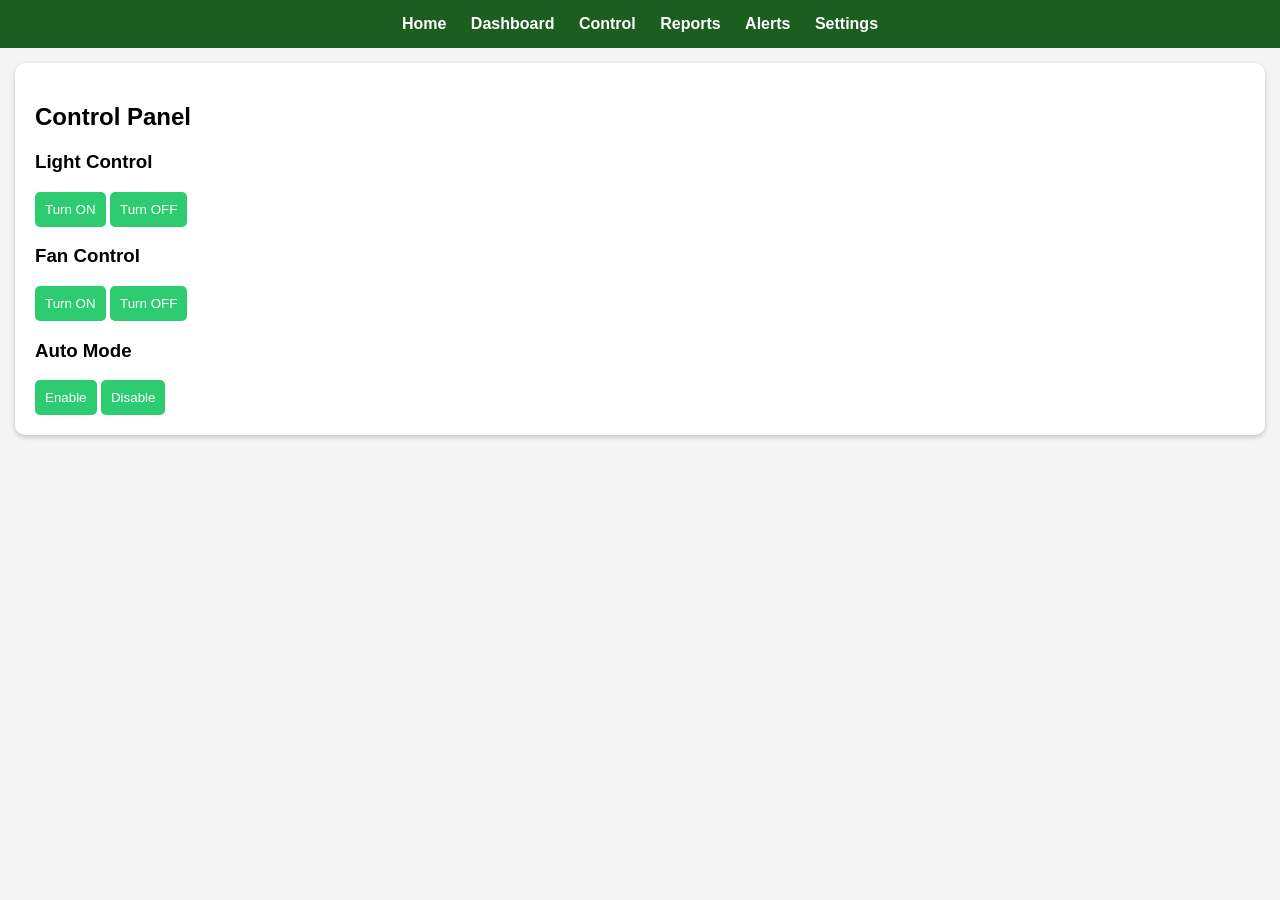
<file: control.html>
<!DOCTYPE html>
<html>
<head>
    <title>Control Panel</title>
    <link rel="stylesheet" href="style.css">
</head>
<body>

<nav>
    <a href="index.html">Home</a>
    <a href="dashboard.html">Dashboard</a>
    <a href="control.html">Control</a>
    <a href="reports.html">Reports</a>
    <a href="notifications.html">Alerts</a>
    <a href="settings.html">Settings</a>
</nav>

<section>
    <h1>Control Panel</h1>

    <div class="card">
        <h3>Light Control</h3>
        <button>Turn ON</button>
        <button>Turn OFF</button>
    </div>

    <div class="card">
        <h3>Fan Control</h3>
        <button>Turn ON</button>
        <button>Turn OFF</button>
    </div>

    <div class="card">
        <h3>Auto Mode</h3>
        <button>Enable</button>
        <button>Disable</button>
    </div>

</section>

</body>
</html>
</file>
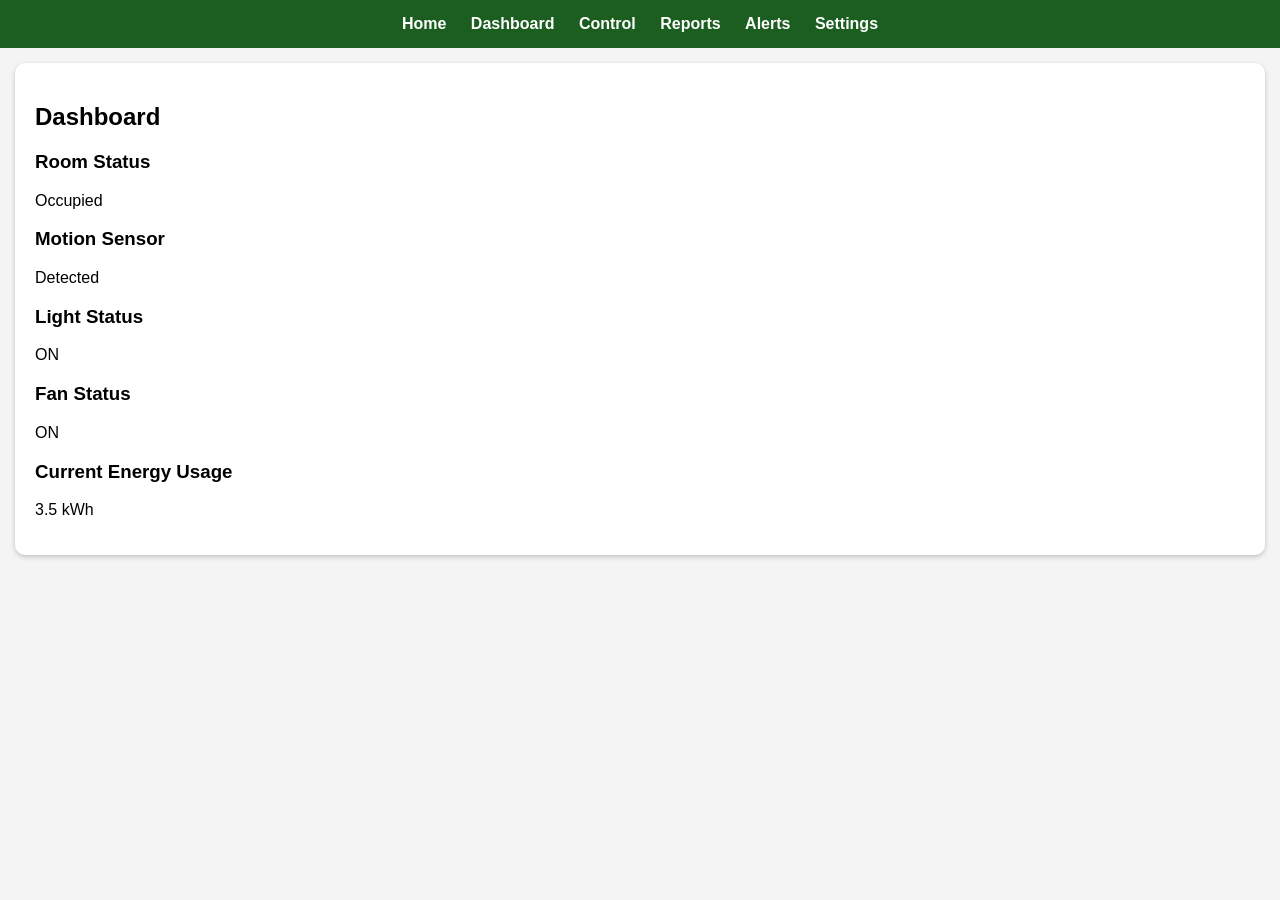
<file: dashboard.html>
<!DOCTYPE html>
<html>
<head>
    <title>Dashboard</title>
    <link rel="stylesheet" href="style.css">
</head>

<body>

<nav>
    <a href="index.html">Home</a>
    <a href="dashboard.html">Dashboard</a>
    <a href="control.html">Control</a>
    <a href="reports.html">Reports</a>
    <a href="notifications.html">Alerts</a>
    <a href="settings.html">Settings</a>
</nav>

<section>
    <h1>Dashboard</h1>

    <div class="card">
        <h3>Room Status</h3>
        <p>Occupied</p>
    </div>

    <div class="card">
        <h3>Motion Sensor</h3>
        <p>Detected</p>
    </div>

    <div class="card">
        <h3>Light Status</h3>
        <p>ON</p>
    </div>

    <div class="card">
        <h3>Fan Status</h3>
        <p>ON</p>
    </div>

    <div class="card">
        <h3>Current Energy Usage</h3>
        <p>3.5 kWh</p>
    </div>
</section>

</body>
</html>
</file>
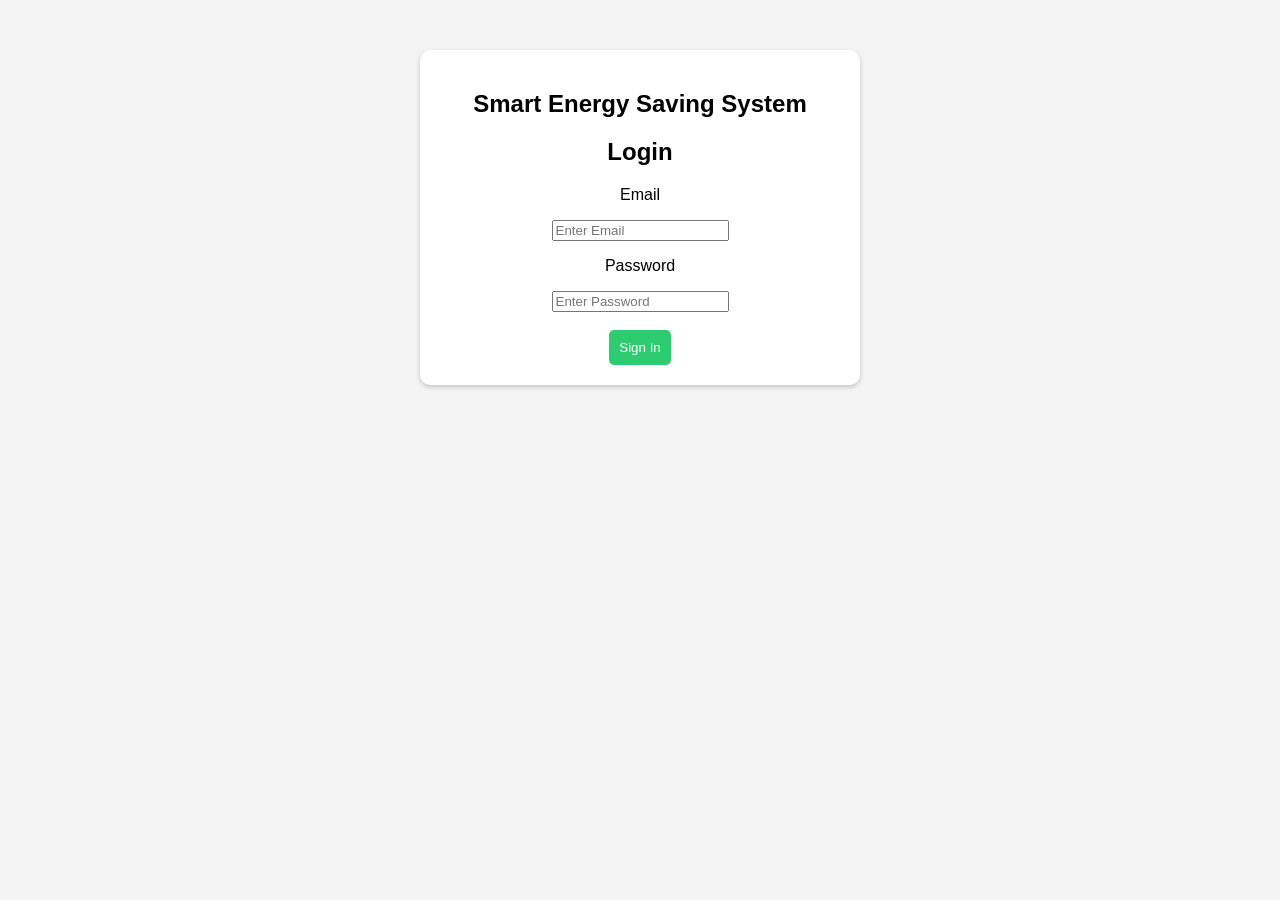
<file: login.html>
<!DOCTYPE html>
<html>
<head>
    <title>Login</title>
    <link rel="stylesheet" href="style.css">
</head>
<body>

<section style="max-width:400px;margin:50px auto;text-align:center;">
    <h1>Smart Energy Saving System</h1>

    <div class="card">
        <h2>Login</h2>

        <p>Email</p>
        <input type="email" placeholder="Enter Email">

        <p>Password</p>
        <input type="password" placeholder="Enter Password">

        <br><br>

        <a href="dashboard.html">
            <button>Sign In</button>
        </a>
    </div>
</section>

</body>
</html>
</file>
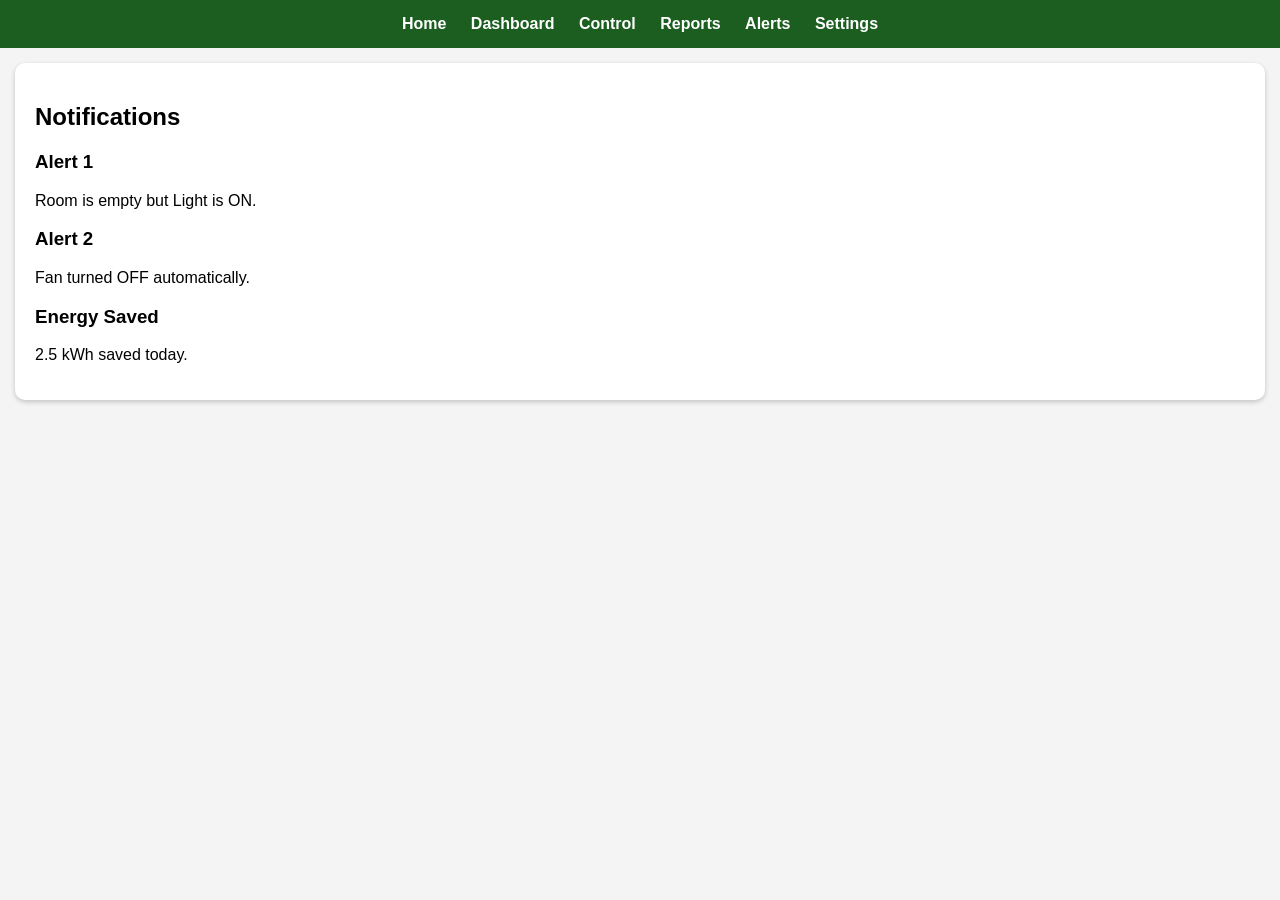
<file: notifications.html>
<!DOCTYPE html>
<html>
<head>
    <title>Notifications</title>
    <link rel="stylesheet" href="style.css">
</head>
<body>

<nav>
    <a href="index.html">Home</a>
    <a href="dashboard.html">Dashboard</a>
    <a href="control.html">Control</a>
    <a href="reports.html">Reports</a>
    <a href="notifications.html">Alerts</a>
    <a href="settings.html">Settings</a>
</nav>

<section>
    <h1>Notifications</h1>

    <div class="card">
        <h3>Alert 1</h3>
        <p>Room is empty but Light is ON.</p>
    </div>

    <div class="card">
        <h3>Alert 2</h3>
        <p>Fan turned OFF automatically.</p>
    </div>

    <div class="card">
        <h3>Energy Saved</h3>
        <p>2.5 kWh saved today.</p>
    </div>

</section>

</body>
</html>
</file>
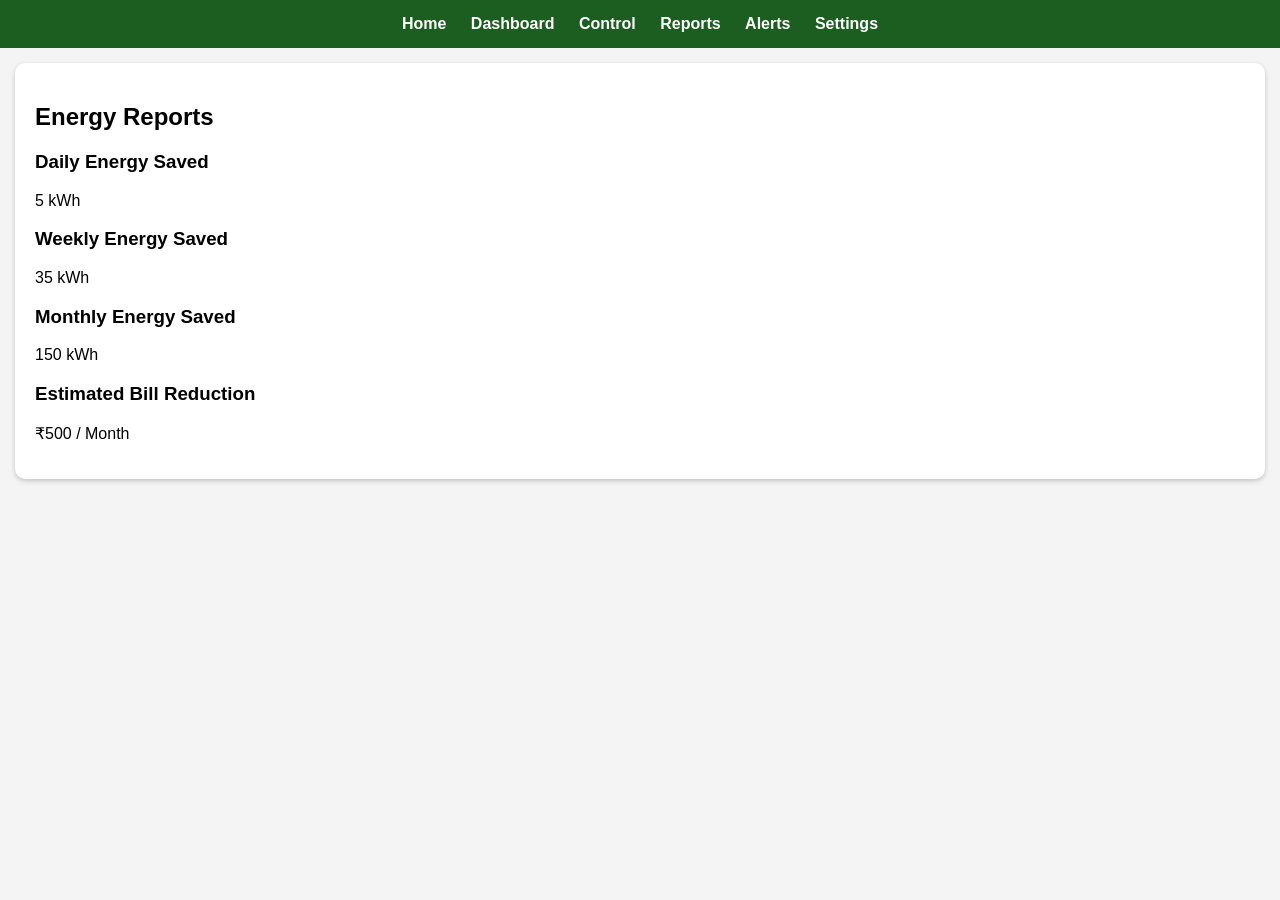
<file: reports.html>
<!DOCTYPE html>
<html>
<head>
    <title>Energy Reports</title>
    <link rel="stylesheet" href="style.css">
</head>
<body>

<nav>
    <a href="index.html">Home</a>
    <a href="dashboard.html">Dashboard</a>
    <a href="control.html">Control</a>
    <a href="reports.html">Reports</a>
    <a href="notifications.html">Alerts</a>
    <a href="settings.html">Settings</a>
</nav>

<section>
    <h1>Energy Reports</h1>

    <div class="card">
        <h3>Daily Energy Saved</h3>
        <p>5 kWh</p>
    </div>

    <div class="card">
        <h3>Weekly Energy Saved</h3>
        <p>35 kWh</p>
    </div>

    <div class="card">
        <h3>Monthly Energy Saved</h3>
        <p>150 kWh</p>
    </div>

    <div class="card">
        <h3>Estimated Bill Reduction</h3>
        <p>₹500 / Month</p>
    </div>

</section>

</body>
</html>
</file>
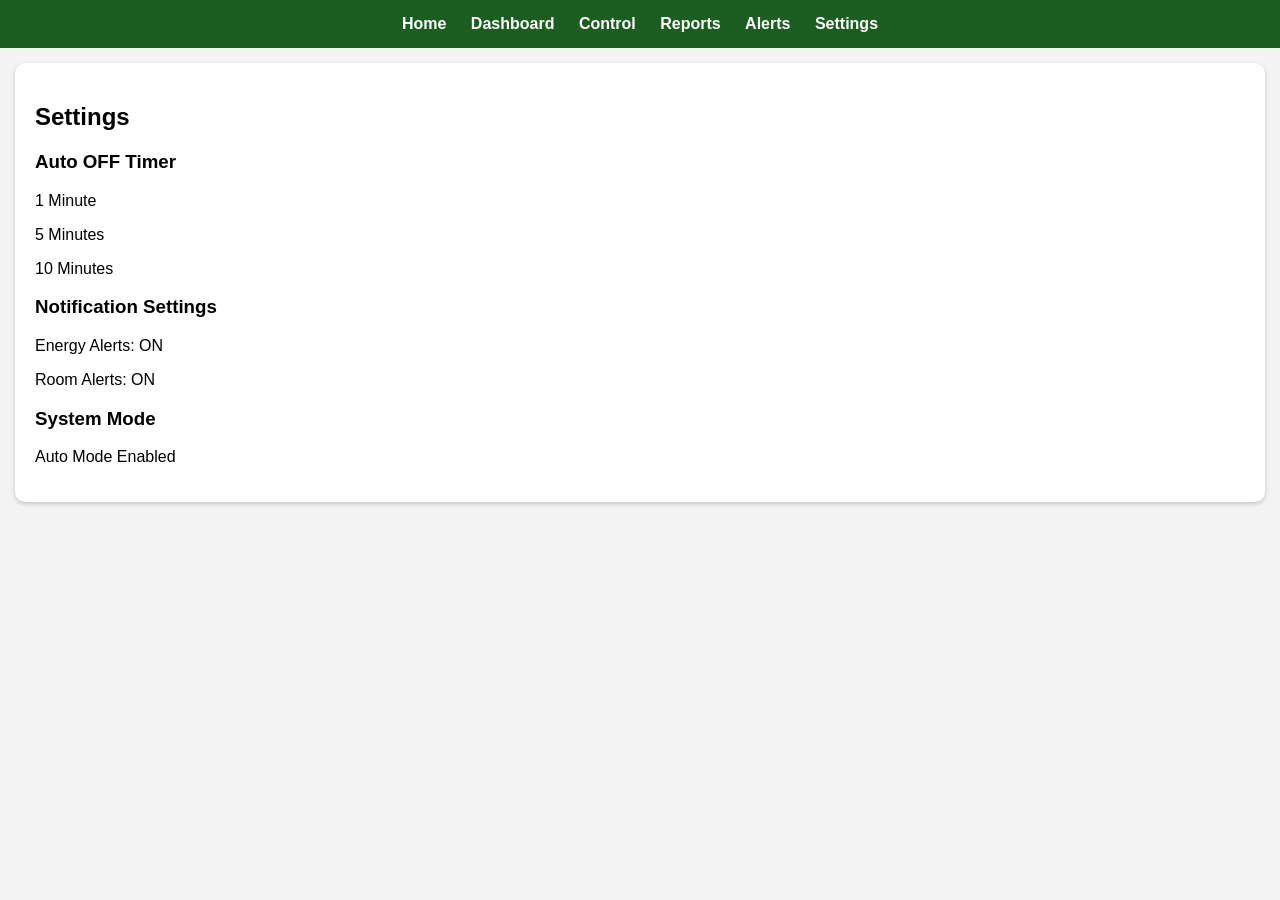
<file: settings.html>
<!DOCTYPE html>
<html>
<head>
    <title>Settings</title>
    <link rel="stylesheet" href="style.css">
</head>
<body>

<nav>
    <a href="index.html">Home</a>
    <a href="dashboard.html">Dashboard</a>
    <a href="control.html">Control</a>
    <a href="reports.html">Reports</a>
    <a href="notifications.html">Alerts</a>
    <a href="settings.html">Settings</a>
</nav>

<section>
    <h1>Settings</h1>

    <div class="card">
        <h3>Auto OFF Timer</h3>
        <p>1 Minute</p>
        <p>5 Minutes</p>
        <p>10 Minutes</p>
    </div>

    <div class="card">
        <h3>Notification Settings</h3>
        <p>Energy Alerts: ON</p>
        <p>Room Alerts: ON</p>
    </div>

    <div class="card">
        <h3>System Mode</h3>
        <p>Auto Mode Enabled</p>
    </div>

</section>

</body>
</html>
</file>
<file: style.css>
body{
font-family:Arial,sans-serif;
margin:0;
background:#f4f4f4;
}

header{
background:#2ecc71;
color:white;
text-align:center;
padding:25px;
}

section{
padding:20px;
margin:15px;
background:white;
border-radius:10px;
box-shadow:0 2px 5px rgba(0,0,0,0.2);
}

dashboard{
display:flex;
flex-wrap:wrap;
justify-content:center;
gap:20px;
}

card{
background:white;
padding:20px;
width:220px;
text-align:center;
border-radius:10px;
box-shadow:0 2px 8px rgba(0,0,0,0.2);
}

button{
background:#2ecc71;
color:white;
border:none;
padding:10px;
border-radius:5px;
cursor:pointer;
}

footer{
background:#222;
color:white;
text-align:center;
padding:15px;
margin-top:20px;
}
nav{
    background:#1b5e20;
    padding:15px;
    text-align:center;
}

nav a{
    color:white;
    text-decoration:none;
    margin:10px;
    font-weight:bold;
}
</file>
